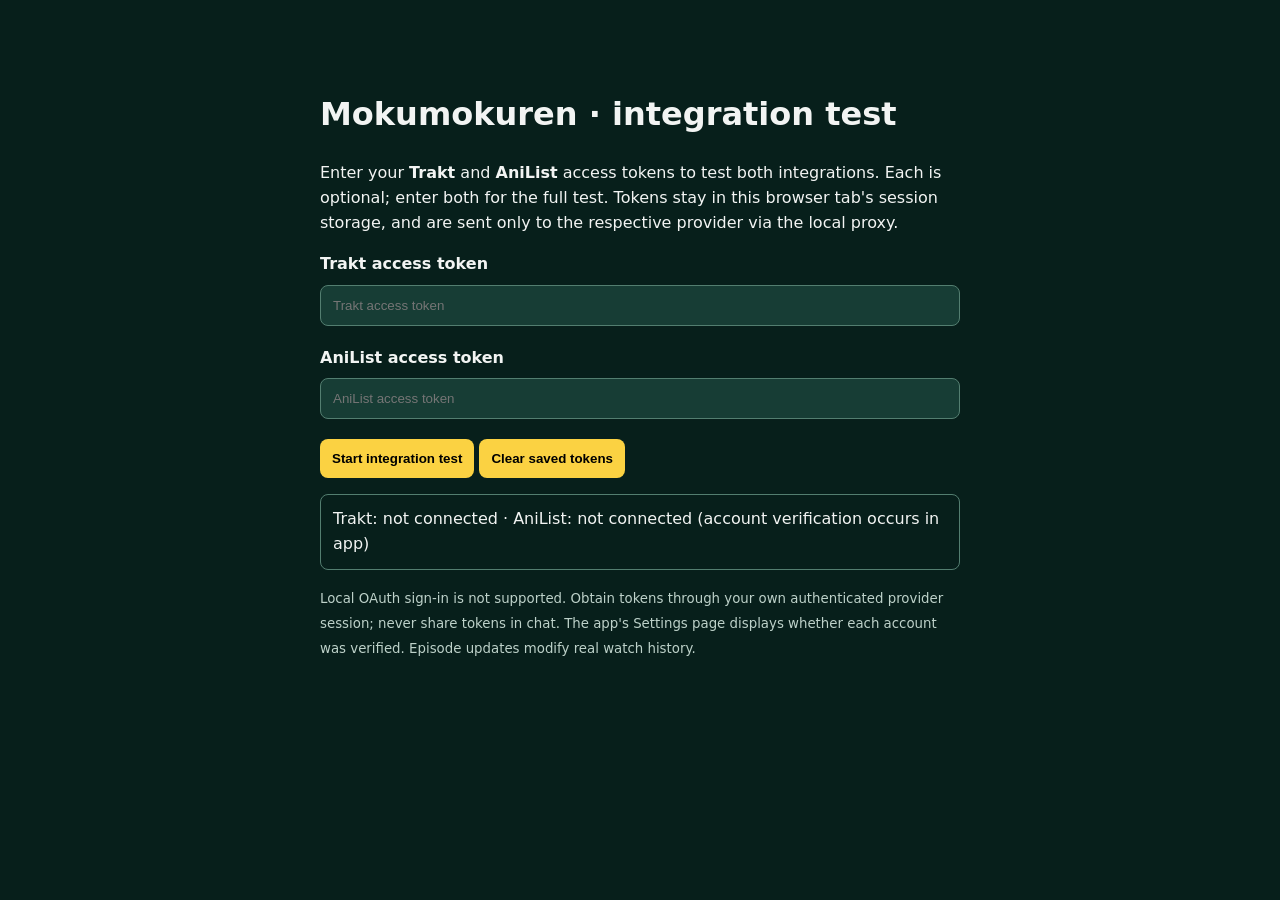
<file: local-login.html>
<!doctype html><html lang="en"><meta charset="utf-8"><meta name="viewport" content="width=device-width,initial-scale=1"><title>Mokumokuren · Integration Test</title><style>body{font:16px system-ui;background:#071f1b;color:#f2f4f3;max-width:640px;margin:5vh auto;padding:24px;line-height:1.55}button,input{box-sizing:border-box;padding:12px;border-radius:8px}input{display:block;width:100%;margin:8px 0 20px;background:#173d35;color:white;border:1px solid #537e70}button{background:#fbd242;border:0;cursor:pointer;font-weight:700}small{color:#bdd1c9}label{font-weight:650}.notice{padding:12px;border:1px solid #537e70;border-radius:8px}</style><h1>Mokumokuren · integration test</h1><p>Enter your <strong>Trakt</strong> and <strong>AniList</strong> access tokens to test both integrations. Each is optional; enter both for the full test. Tokens stay in this browser tab's session storage, and are sent only to the respective provider via the local proxy.</p><label for="trakt">Trakt access token</label><input type="password" id="trakt" placeholder="Trakt access token" autocomplete="off"><label for="anilist">AniList access token</label><input type="password" id="anilist" placeholder="AniList access token" autocomplete="off"><p><button id="go">Start integration test</button> <button id="clear" type="button">Clear saved tokens</button></p><p id="status" class="notice" role="status"></p><small>Local OAuth sign-in is not supported. Obtain tokens through your own authenticated provider session; never share tokens in chat. The app's Settings page displays whether each account was verified. Episode updates modify real watch history.</small><script>const trakt=document.getElementById('trakt'),ani=document.getElementById('anilist'),status=document.getElementById('status');function update(){status.textContent='Trakt: '+(sessionStorage.getItem('trakt_token')?'token saved':'not connected')+' · AniList: '+(sessionStorage.getItem('anilist_token')?'token saved':'not connected')+' (account verification occurs in app)'}update();document.getElementById('go').onclick=()=>{let t=trakt.value.trim(),a=ani.value.trim();if(t)sessionStorage.setItem('trakt_token',t);if(a)sessionStorage.setItem('anilist_token',a);trakt.value='';ani.value='';if(!sessionStorage.getItem('trakt_token')&&!sessionStorage.getItem('anilist_token')){status.textContent='Enter at least one access token to test authenticated integrations.';return}location.replace('/')};document.getElementById('clear').onclick=()=>{sessionStorage.removeItem('trakt_token');sessionStorage.removeItem('anilist_token');sessionStorage.removeItem('trakt_refresh_token');sessionStorage.removeItem('trakt_expires_at');trakt.value='';ani.value='';update()};</script></html>
</file>
